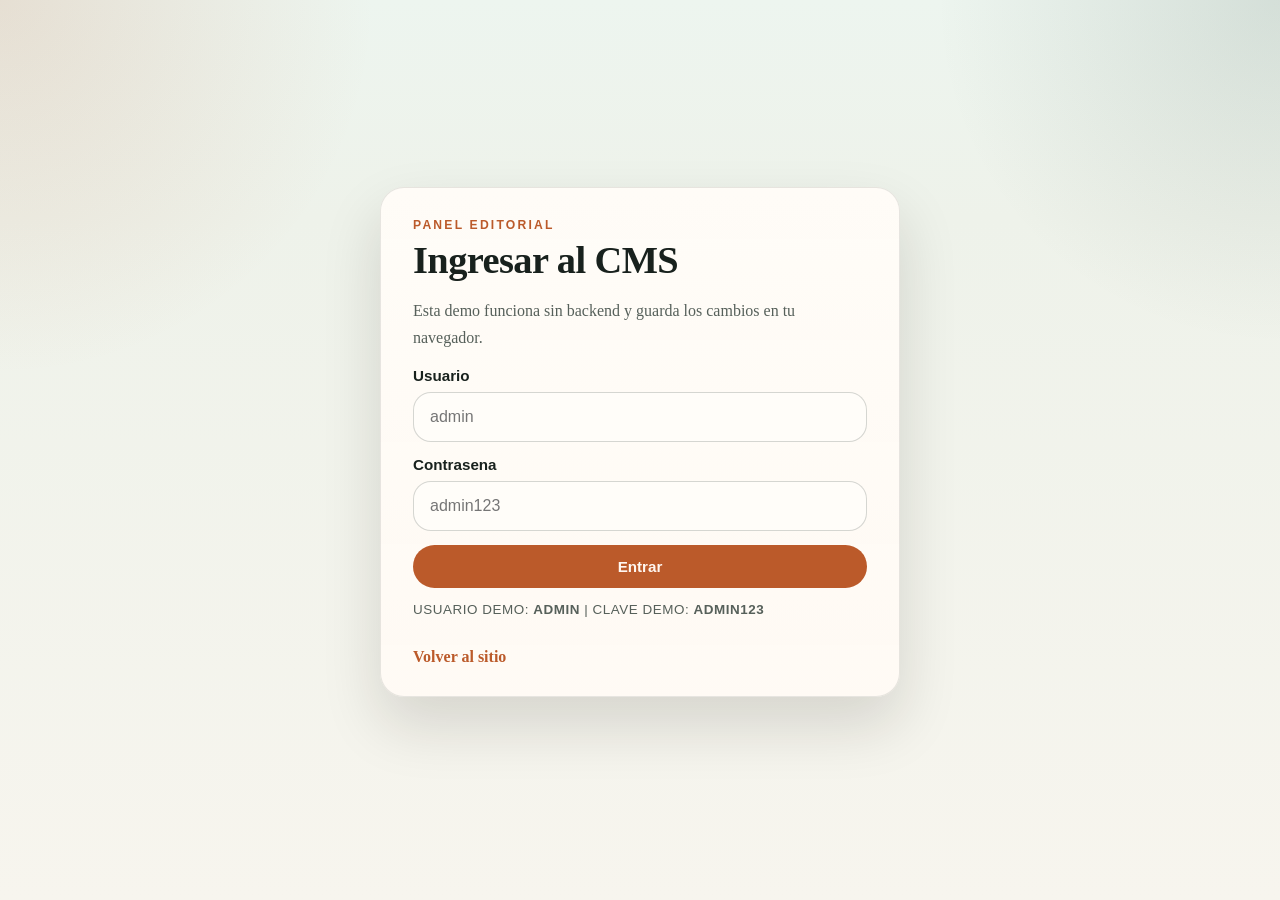
<file: admin.html>
<!DOCTYPE html>
<html lang="es">
<head>
  <meta charset="UTF-8">
  <meta name="viewport" content="width=device-width, initial-scale=1.0">
  <title>Atlas Press Argentina | Admin</title>
  <meta name="description" content="Panel web de edicion con login y gestion de portada.">
  <link rel="stylesheet" href="assets/styles.css">
</head>
<body data-page="admin">
  <div class="admin-shell">
    <section class="admin-panel auth-panel" id="loginPanel">
      <p class="eyebrow">Panel editorial</p>
      <h1>Ingresar al CMS</h1>
      <p class="admin-copy">Esta demo funciona sin backend y guarda los cambios en tu navegador.</p>
      <form id="loginForm" class="auth-form">
        <label>
          <span>Usuario</span>
          <input type="text" name="username" placeholder="admin" required>
        </label>
        <label>
          <span>Contrasena</span>
          <input type="password" name="password" placeholder="admin123" required>
        </label>
        <button type="submit" class="button button--primary">Entrar</button>
      </form>
      <p class="hint">Usuario demo: <strong>admin</strong> | Clave demo: <strong>admin123</strong></p>
      <a class="back-link" href="index.html">Volver al sitio</a>
    </section>

    <section class="admin-panel hidden" id="dashboardPanel">
      <div class="admin-hero">
        <div>
          <p class="eyebrow">Atlas Press Argentina</p>
          <h1>Centro de publicacion</h1>
          <p class="admin-copy">Elegi si queres crear una nota editorial, administrar publicidad o ajustar datos generales del sitio.</p>
        </div>
        <div class="dashboard-actions">
          <a class="button button--ghost" href="index.html">Ver portada</a>
          <button type="button" class="button button--ghost" id="logoutButton">Salir</button>
        </div>
      </div>

      <div class="admin-quick-actions">
        <a href="#storyForm" class="quick-action-card">
          <span>1</span>
          <strong>Crear nota</strong>
          <small>Contenido editorial, historias y coberturas.</small>
        </a>
        <a href="#adForm" class="quick-action-card quick-action-card--ad">
          <span>2</span>
          <strong>Crear publicidad</strong>
          <small>Avisos con imagen, texto breve y link externo.</small>
        </a>
        <a href="#settingsForm" class="quick-action-card">
          <span>3</span>
          <strong>Ajustes rapidos</strong>
          <small>Nombre, eslogan y restauracion de demo.</small>
        </a>
      </div>

      <div class="dashboard-grid dashboard-grid--workspace">
        <form id="storyForm" class="editor-card story-editor-card">
          <div class="story-editor-header">
            <div class="story-editor-icon">N</div>
            <div>
              <p class="eyebrow">Contenido editorial</p>
              <h2>Nueva nota / Editar nota</h2>
              <p class="form-intro">Usa este formulario para publicar noticias, eventos, campanas o historias. Si estas cargando un aviso, usa la seccion de publicidad mas abajo.</p>
            </div>
          </div>

          <div class="editor-summary">
            <div>
              <span>Tipo</span>
              <strong>Nota</strong>
            </div>
            <div>
              <span>Salida</span>
              <strong>Portada</strong>
            </div>
            <div>
              <span>Estado</span>
              <strong>Editable</strong>
            </div>
          </div>

          <input type="hidden" name="id">

          <div class="form-section">
            <p class="form-section__title">Informacion principal</p>
            <label>
              <span>Titulo</span>
              <input type="text" name="title" placeholder="Ej: Encuentro interreligioso en Buenos Aires" required>
            </label>
            <label>
              <span>Bajada</span>
              <textarea name="excerpt" rows="3" placeholder="Resumen breve que aparecera en portada" required></textarea>
            </label>
          </div>

          <div class="form-section">
            <p class="form-section__title">Clasificacion</p>
            <div class="form-split">
              <label>
                <span>Categoria</span>
                <select name="category" required></select>
              </label>
              <label>
                <span>Autor</span>
                <input type="text" name="author" placeholder="Redaccion" required>
              </label>
            </div>
          </div>

          <div class="form-section form-section--timeline form-section--wide">
            <div class="form-section__header">
              <div>
                <p class="form-section__title">Cronologia y prioridad</p>
                <p class="field-hint">Define el contexto historico y el orden editorial de la portada.</p>
              </div>
              <div class="inline-badge">Control editorial</div>
            </div>
            <div class="form-split form-split--timeline">
              <label>
                <span>Fecha y hora de publicacion</span>
                <input type="datetime-local" name="publishedAt" required>
                <small class="field-hint">Se usa para ordenar cronologicamente el sitio y conservar contexto historico.</small>
              </label>
              <label class="field-emphasis">
                <span>Orden destacada</span>
                <input type="number" name="featuredOrder" min="1" step="1" placeholder="1 = mas importante">
                <small class="field-hint">Solo se usa si la nota esta marcada como destacada. Menor numero = mayor prioridad.</small>
              </label>
            </div>
          </div>

          <div class="form-section">
            <p class="form-section__title">Ubicacion en portada</p>
            <div class="form-split form-split--toggles">
              <label class="checkbox">
                <input type="checkbox" name="featured">
                <span>Destacada en portada</span>
              </label>
              <label class="checkbox">
                <input type="checkbox" name="editorsPick">
                <span>Seleccion del editor</span>
              </label>
            </div>
            <label>
              <span>Posicion de texto en destacada</span>
              <select name="featuredTextPosition">
                <option value="auto">Automatica</option>
                <option value="left">Izquierda</option>
                <option value="right">Derecha</option>
              </select>
              <small class="field-hint">Se aplica a la columna central cuando la imagen es vertical.</small>
            </label>
          </div>

          <div class="form-section form-section--media form-section--wide">
            <div class="form-section__header">
              <div>
                <p class="form-section__title">Imagen o video</p>
                <p class="field-hint">Carga una imagen principal o pega un video de YouTube/Vimeo para portada y articulo.</p>
              </div>
              <div class="inline-badge inline-badge--forest">Visual</div>
            </div>
            <div class="form-split form-split--media">
              <label>
                <span>Imagen principal</span>
                <input type="url" name="image" placeholder="https://...">
                <small class="field-hint">Usa una URL directa de imagen, por ejemplo .jpg, .png o .webp. Los links de Google Photos no se embeben bien.</small>
              </label>
              <label class="image-upload-card">
                <span class="image-upload-card__title">Incluir imagen</span>
                <span class="image-upload-card__copy">Selecciona un archivo y el sistema completa el campo automaticamente.</span>
                <span class="image-upload-card__action">
                  <span class="image-upload-card__action-label">Elegir archivo</span>
                  <span class="image-upload-card__action-note">JPG, PNG o WEBP</span>
                  <input type="file" name="imageFile" accept="image/*">
                </span>
                <small class="field-hint">En esta demo la imagen se guarda dentro del navegador.</small>
              </label>
            </div>
            <label>
              <span>URL de video</span>
              <input type="url" name="videoUrl" placeholder="https://www.youtube.com/watch?v=... o https://vimeo.com/...">
              <small class="field-hint">Si hay un video valido, tendra prioridad visual sobre la imagen en la portada y en el articulo.</small>
            </label>
          </div>

          <div class="form-section">
            <p class="form-section__title">Cuerpo de la nota</p>
            <label>
              <span>Contenido</span>
              <textarea name="content" rows="10" placeholder="Escribi la nota completa. Separa parrafos con una linea en blanco." required></textarea>
            </label>
          </div>

          <div class="dashboard-actions">
            <button type="submit" class="button button--primary">Guardar nota</button>
            <button type="button" class="button button--ghost" id="resetFormButton">Limpiar</button>
          </div>
          <div class="publish-feedback hidden" id="publishFeedback"></div>
        </form>

        <aside class="editor-card settings-card">
          <div class="settings-card__header">
            <div class="settings-icon">AP</div>
            <div>
              <p class="eyebrow">Sitio</p>
              <h2>Configuracion rapida</h2>
              <p class="admin-copy">Ajustes simples para mantener la identidad del portal consistente.</p>
            </div>
          </div>

          <div class="settings-summary">
            <div>
              <span>Estado</span>
              <strong>Demo local</strong>
            </div>
            <div>
              <span>Contenido</span>
              <strong>Editable</strong>
            </div>
          </div>

          <form id="settingsForm" class="settings-form">
            <div class="form-section settings-section">
              <p class="form-section__title">Identidad</p>
              <label>
                <span>Nombre del sitio</span>
                <input type="text" name="siteName" required>
              </label>
              <label>
                <span>Eslogan</span>
                <textarea name="tagline" rows="3" required></textarea>
              </label>
              <button type="submit" class="button button--primary">Guardar ajustes</button>
            </div>

            <div class="form-section settings-section">
              <p class="form-section__title">Franja de impacto</p>
              <label>
                <span>Imagen de fondo atenuada</span>
                <input type="url" name="impactBackgroundImage" placeholder="https://...">
                <small class="field-hint">Usa una imagen horizontal. Se mostrara suavizada detras de la franja.</small>
              </label>
              <div class="image-picker">
                <label class="button button--ghost image-picker__button">
                  Incluir imagen de fondo
                  <input type="file" name="impactBackgroundFile" accept="image/*">
                </label>
                <small class="field-hint">La imagen quedara guardada localmente en este navegador.</small>
              </div>
              <div class="impact-preview">
                <p class="form-section__title">Vista previa de fondo</p>
                <div class="impact-preview__frame" id="impactPreviewFrame">
                  <span class="impact-preview__empty">Todavia no hay imagen cargada.</span>
                </div>
              </div>
              <div class="form-split">
                <label>
                  <span>Etiqueta 1</span>
                  <input type="text" name="impactLabel1" placeholder="Prevencion">
                </label>
                <label>
                  <span>Titulo 1</span>
                  <input type="text" name="impactTitle1" placeholder="3.000 folletos">
                </label>
              </div>
              <label>
                <span>Texto 1</span>
                <textarea name="impactText1" rows="3" placeholder="Resumen breve del primer dato"></textarea>
              </label>
              <div class="form-split">
                <label>
                  <span>Etiqueta 2</span>
                  <input type="text" name="impactLabel2" placeholder="Derechos">
                </label>
                <label>
                  <span>Titulo 2</span>
                  <input type="text" name="impactTitle2" placeholder="30 derechos">
                </label>
              </div>
              <label>
                <span>Texto 2</span>
                <textarea name="impactText2" rows="3" placeholder="Resumen breve del segundo dato"></textarea>
              </label>
              <div class="form-split">
                <label>
                  <span>Etiqueta 3</span>
                  <input type="text" name="impactLabel3" placeholder="Dialogo">
                </label>
                <label>
                  <span>Titulo 3</span>
                  <input type="text" name="impactTitle3" placeholder="Buenos Aires 2024">
                </label>
              </div>
              <label>
                <span>Texto 3</span>
                <textarea name="impactText3" rows="3" placeholder="Resumen breve del tercer dato"></textarea>
              </label>
              <div class="settings-section__actions">
                <button type="submit" class="button button--primary">Guardar franja de impacto</button>
              </div>
            </div>
          </form>

          <div class="seed-box settings-section settings-section--demo">
            <div>
              <p class="form-section__title">Datos demo</p>
              <h3>Restaurar contenido inicial</h3>
              <p>Volves al contenido de ejemplo, categorias, portada y publicidad inicial.</p>
            </div>
            <button type="button" class="button button--ghost" id="restoreSeedButton">Restaurar demo</button>
          </div>
        </aside>
      </div>

      <section class="editor-card">
        <div class="dashboard-header">
          <div>
            <p class="eyebrow">Archivo editorial</p>
            <h2>Notas publicadas</h2>
          </div>
          <p class="admin-copy">Podes editar, borrar o abrir cada nota para revisar como se ve.</p>
        </div>
        <div id="storiesTable" class="stories-table"></div>
      </section>

      <section class="editor-card admin-section-split">
        <div class="dashboard-header">
          <div>
            <p class="eyebrow">Publicidad</p>
            <h2>Contenido publicitario</h2>
          </div>
          <p class="admin-copy">Estos elementos no son notas: aparecen como avisos o sponsors con link externo.</p>
        </div>

        <div class="dashboard-grid dashboard-grid--workspace">
          <form id="adForm" class="ad-form">
            <div class="ad-form__header">
              <div class="story-editor-icon story-editor-icon--ad">P</div>
              <div>
                <p class="eyebrow">Publicidad</p>
                <h3>Nueva pieza / Editar pieza</h3>
                <p class="form-intro">Carga avisos con imagen, descripcion breve y link externo. Esta zona esta separada de las noticias para que el trabajo publicitario sea mas simple de administrar.</p>
              </div>
            </div>

            <div class="editor-summary editor-summary--ad">
              <div>
                <span>Tipo</span>
                <strong>Publicidad</strong>
              </div>
              <div>
                <span>Salida</span>
                <strong>Columna derecha</strong>
              </div>
              <div>
                <span>Estado</span>
                <strong>Editable</strong>
              </div>
            </div>

            <input type="hidden" name="id">
            <div class="form-section">
              <p class="form-section__title">Datos del aviso</p>
              <label>
                <span>Etiqueta</span>
                <input type="text" name="label" placeholder="Publicidad" required>
              </label>
              <label>
                <span>Titulo del aviso</span>
                <input type="text" name="title" placeholder="Ej: Sponsor institucional" required>
              </label>
              <label>
                <span>Descripcion breve</span>
                <textarea name="description" rows="3" placeholder="Texto corto que acompana la imagen" required></textarea>
              </label>
            </div>

            <div class="form-section">
              <p class="form-section__title">Imagen y destino</p>
              <label>
                <span>Imagen del aviso</span>
                <input type="url" name="image" placeholder="https://..." required>
                <small class="field-hint">Usa una URL directa de imagen para que el aviso se vea correctamente.</small>
              </label>
              <div class="image-picker">
                <label class="button button--ghost image-picker__button">
                  Incluir imagen
                  <input type="file" name="imageFile" accept="image/*">
                </label>
                <small class="field-hint">La imagen quedara guardada localmente en este navegador.</small>
              </div>
              <label>
                <span>Link de destino</span>
                <input type="url" name="url" placeholder="https://..." required>
              </label>
            </div>

            <div class="dashboard-actions">
              <button type="submit" class="button button--primary">Guardar publicidad</button>
              <button type="button" class="button button--ghost" id="resetAdButton">Limpiar publicidad</button>
            </div>
            <div class="publish-feedback hidden" id="adFeedback"></div>
          </form>

          <aside class="ad-sidebar">
            <div class="ad-preview-panel">
              <div class="ad-preview-panel__header">
                <div>
                  <p class="eyebrow">Vista previa</p>
                  <h3>Publicidad activa</h3>
                </div>
                <span class="inline-badge inline-badge--forest">Portada</span>
              </div>
              <div class="ad-preview" id="adPreview"></div>
            </div>

            <div class="ad-library-panel">
              <div class="ad-preview-panel__header">
                <div>
                  <p class="eyebrow">Biblioteca</p>
                  <h3>Piezas cargadas</h3>
                </div>
                <span class="inline-badge">Gestion</span>
              </div>
              <div class="ad-library-tools">
                <label class="ad-library-tools__search">
                  <span>Buscar</span>
                  <input type="search" id="adsSearchInput" placeholder="Titulo, descripcion o etiqueta">
                </label>
                <label class="ad-library-tools__sort">
                  <span>Orden</span>
                  <select id="adsSortSelect">
                    <option value="recent">Mas reciente</option>
                    <option value="oldest">Mas antiguo</option>
                    <option value="title-asc">Titulo A-Z</option>
                    <option value="title-desc">Titulo Z-A</option>
                  </select>
                </label>
              </div>
              <div class="ad-library-meta">
                <p id="adsCountLabel" class="field-hint">0 piezas</p>
              </div>
              <div id="adsTable" class="stories-table ad-list"></div>
              <div class="ad-library-pagination">
                <button type="button" class="button button--ghost" id="adsPrevButton">Anterior</button>
                <span id="adsPageLabel" class="field-hint">Pagina 1</span>
                <button type="button" class="button button--ghost" id="adsNextButton">Siguiente</button>
              </div>
            </div>
          </aside>
        </div>
      </section>
    </section>
  </div>

  <script src="assets/app.js"></script>
  <script src="assets/admin.js"></script>
</body>
</html>
</file>
<file: assets/styles.css>
:root {
  color-scheme: light dark;
  --font-brand-main: "Copperplate Gothic Bold", "Copperplate Gothic", "Bookman Old Style", "Times New Roman", serif;
  --font-brand-sub: "Copperplate Gothic Bold", "Copperplate Gothic", "Bookman Old Style", "Times New Roman", serif;
  --font-serif: "Times New Roman", Georgia, serif;
  --font-article: "Times New Roman", Georgia, serif;
  --font-sans: Arial, Helvetica, sans-serif;
  --font-meta: Arial, Helvetica, sans-serif;
  --bg: #eef2ea;
  --paper: #fbf7f1;
  --paper-strong: #fffdf9;
  --ink: #18211d;
  --muted: #56605a;
  --line: rgba(24, 33, 29, 0.14);
  --accent: #bb5a2a;
  --forest: #234135;
  --sky: #dcebe7;
  --sun: #f2dfb9;
  --shadow: 0 20px 45px rgba(25, 20, 16, 0.08);
  --radius: 24px;
  --shell-bg: rgba(255, 252, 247, 0.8);
  --shell-border: var(--line);
  --section-highlight: linear-gradient(180deg, rgba(255, 255, 255, 0.22) 0%, rgba(255, 255, 255, 0) 100%);
  --hero-panel: linear-gradient(180deg, rgba(255, 252, 247, 0.9), rgba(255, 250, 243, 0.97));
  --hero-panel-border: rgba(24, 33, 29, 0.12);
  --surface-soft: rgba(255, 253, 249, 0.78);
  --surface-strong: linear-gradient(180deg, rgba(255, 253, 249, 0.98), rgba(255, 252, 247, 0.82));
  --surface-warm: linear-gradient(180deg, rgba(255, 250, 245, 0.96), rgba(255, 250, 245, 0.78));
  --surface-green: linear-gradient(180deg, rgba(255, 253, 249, 0.96), rgba(239, 246, 241, 0.82));
  --surface-cream: linear-gradient(180deg, rgba(255, 253, 249, 0.98), rgba(248, 244, 236, 0.86));
  --impact-bg: linear-gradient(180deg, rgba(255, 252, 247, 0.98), rgba(248, 244, 236, 0.92));
  --impact-overlay: linear-gradient(180deg, rgba(255, 252, 247, 0.72), rgba(248, 244, 236, 0.82));
  --impact-card-bg: linear-gradient(180deg, rgba(255, 255, 255, 0.58), rgba(255, 252, 247, 0.3));
  --impact-ink: var(--ink);
  --impact-border: var(--shell-border);
  --surface-demo: linear-gradient(135deg, rgba(187, 90, 42, 0.1), rgba(242, 223, 185, 0.24));
  --mini-fade: linear-gradient(180deg, rgba(251, 247, 241, 0) 0%, rgba(251, 247, 241, 0.52) 58%, rgba(251, 247, 241, 0.92) 100%);
  --card-fade: linear-gradient(180deg, rgba(251, 247, 241, 0) 0%, rgba(251, 247, 241, 0.68) 58%, rgba(251, 247, 241, 0.98) 100%);
  --media-fade: linear-gradient(180deg, rgba(24, 33, 29, 0) 0%, rgba(24, 33, 29, 0.2) 54%, rgba(24, 33, 29, 0.45) 100%);
  --auth-panel-bg: linear-gradient(180deg, rgba(255, 252, 247, 0.98), rgba(255, 250, 244, 0.96));
  --hero-overlay: linear-gradient(180deg, rgba(11, 8, 5, 0.06) 0%, rgba(11, 8, 5, 0.14) 42%, rgba(11, 8, 5, 0.56) 100%);
  --brand-shadow: 0 1px 0 rgba(255, 255, 255, 0.28);
  --page-glow-left: rgba(187, 90, 42, 0.14);
  --page-glow-right: rgba(35, 65, 53, 0.12);
  --page-top: #edf5ef;
  --page-bottom: #f7f5ee;
  --form-control-bg: rgba(255, 253, 250, 0.92);
  --form-control-strong-bg: var(--paper-strong);
  --form-control-border-strong: rgba(24, 33, 29, 0.18);
  --form-control-focus-bg: #fffdf9;
  --layout-bg: linear-gradient(180deg, rgba(251, 247, 241, 0.92), rgba(255, 252, 247, 0.9));
  --focus-ring: 0 0 0 4px rgba(187, 90, 42, 0.12);
  --admin-soft-forest: rgba(35, 65, 53, 0.06);
  --admin-soft-forest-border: rgba(35, 65, 53, 0.18);
  --admin-soft-accent: rgba(187, 90, 42, 0.06);
  --admin-soft-accent-border: rgba(187, 90, 42, 0.16);
  --admin-card-border-strong: rgba(24, 33, 29, 0.1);
  --admin-card-shadow: 0 18px 38px rgba(25, 20, 16, 0.09);
  --admin-hero-ghost-bg: rgba(255, 255, 255, 0.1);
  --admin-hero-ghost-text: #fff8f1;
  --admin-hero-ghost-border: rgba(255, 255, 255, 0.22);
  --admin-badge-text: #fff8f1;
}

@media (prefers-color-scheme: dark) {
  :root {
    --bg: #151915;
    --paper: #1d211d;
    --paper-strong: #222722;
    --ink: #f1eadf;
    --muted: #c3b9aa;
    --line: rgba(241, 234, 223, 0.14);
    --accent: #d28b5e;
    --forest: #8aa18f;
    --sky: #2c3633;
    --sun: #7c674e;
    --shadow: 0 24px 54px rgba(0, 0, 0, 0.34);
    --shell-bg: rgba(29, 33, 29, 0.88);
    --shell-border: rgba(241, 234, 223, 0.12);
    --section-highlight: linear-gradient(180deg, rgba(255, 255, 255, 0.06) 0%, rgba(255, 255, 255, 0) 100%);
    --hero-panel: linear-gradient(180deg, rgba(22, 25, 22, 0.84), rgba(22, 25, 22, 0.94));
    --hero-panel-border: rgba(241, 234, 223, 0.1);
    --surface-soft: rgba(34, 39, 34, 0.82);
    --surface-strong: linear-gradient(180deg, rgba(34, 39, 34, 0.98), rgba(29, 33, 29, 0.9));
    --surface-warm: linear-gradient(180deg, rgba(45, 36, 31, 0.92), rgba(35, 29, 25, 0.82));
    --surface-green: linear-gradient(180deg, rgba(31, 36, 31, 0.98), rgba(28, 36, 32, 0.86));
    --surface-cream: linear-gradient(180deg, rgba(34, 39, 34, 0.98), rgba(39, 34, 30, 0.84));
    --impact-bg: linear-gradient(180deg, rgba(34, 39, 34, 0.98), rgba(39, 34, 30, 0.92));
    --impact-overlay: linear-gradient(180deg, rgba(29, 33, 29, 0.74), rgba(39, 34, 30, 0.84));
    --impact-card-bg: linear-gradient(180deg, rgba(241, 234, 223, 0.06), rgba(241, 234, 223, 0.03));
    --impact-ink: var(--ink);
    --impact-border: rgba(241, 234, 223, 0.08);
    --surface-demo: linear-gradient(135deg, rgba(210, 139, 94, 0.12), rgba(124, 103, 78, 0.18));
    --mini-fade: linear-gradient(180deg, rgba(34, 39, 34, 0) 0%, rgba(34, 39, 34, 0.58) 58%, rgba(34, 39, 34, 0.94) 100%);
    --card-fade: linear-gradient(180deg, rgba(34, 39, 34, 0) 0%, rgba(34, 39, 34, 0.72) 58%, rgba(34, 39, 34, 0.98) 100%);
    --media-fade: linear-gradient(180deg, rgba(0, 0, 0, 0) 0%, rgba(0, 0, 0, 0.28) 54%, rgba(0, 0, 0, 0.58) 100%);
    --auth-panel-bg: linear-gradient(180deg, rgba(29, 33, 29, 0.98), rgba(26, 29, 26, 0.96));
    --hero-overlay: linear-gradient(180deg, rgba(0, 0, 0, 0.08) 0%, rgba(0, 0, 0, 0.18) 42%, rgba(0, 0, 0, 0.48) 100%);
    --brand-shadow: 0 1px 0 rgba(0, 0, 0, 0.28);
    --page-glow-left: rgba(210, 139, 94, 0.14);
    --page-glow-right: rgba(138, 161, 143, 0.12);
    --page-top: #171d18;
    --page-bottom: #121613;
    --form-control-bg: rgba(31, 36, 31, 0.96);
    --form-control-strong-bg: rgba(36, 42, 36, 0.98);
    --form-control-border-strong: rgba(241, 234, 223, 0.16);
    --form-control-focus-bg: rgba(40, 46, 40, 1);
    --layout-bg: linear-gradient(180deg, rgba(29, 33, 29, 0.94), rgba(24, 28, 24, 0.92));
    --focus-ring: 0 0 0 4px rgba(210, 139, 94, 0.18);
    --admin-soft-forest: rgba(138, 161, 143, 0.12);
    --admin-soft-forest-border: rgba(138, 161, 143, 0.2);
    --admin-soft-accent: rgba(210, 139, 94, 0.12);
    --admin-soft-accent-border: rgba(210, 139, 94, 0.24);
    --admin-card-border-strong: rgba(241, 234, 223, 0.12);
    --admin-card-shadow: 0 18px 42px rgba(0, 0, 0, 0.26);
    --admin-hero-ghost-bg: rgba(241, 234, 223, 0.08);
    --admin-hero-ghost-text: var(--ink);
    --admin-hero-ghost-border: rgba(241, 234, 223, 0.16);
    --admin-badge-text: #fff8f1;
  }
}

* {
  box-sizing: border-box;
}

html {
  scroll-behavior: smooth;
}

body {
  margin: 0;
  font-family: var(--font-article);
  color: var(--ink);
  background:
    radial-gradient(circle at top left, var(--page-glow-left), transparent 24%),
    radial-gradient(circle at top right, var(--page-glow-right), transparent 22%),
    linear-gradient(180deg, var(--page-top) 0%, var(--bg) 24%, var(--page-bottom) 100%);
}


a {
  color: inherit;
  text-decoration: none;
}

.site-shell,
.admin-shell {
  width: min(1240px, calc(100% - 32px));
  margin: 0 auto;
  padding: 24px 0 40px;
}

@media (min-width: 1500px) {
  .site-shell {
    width: min(1680px, calc(100% - 44px));
  }

  .layout {
    gap: 26px;
  }

  .hero-grid {
    grid-template-columns: minmax(0, 1.4fr) minmax(360px, 0.78fr);
    gap: 26px;
  }

  .story-grid {
    grid-template-columns: repeat(4, minmax(0, 1fr));
  }

  .feature-grid {
    grid-template-columns: repeat(3, minmax(0, 1fr));
  }

  .category-columns {
    grid-template-columns: repeat(4, minmax(0, 1fr));
  }

  .article-layout {
    padding: 42px 44px;
  }

  .article-body {
    max-width: 820px;
  }

  .hero-card > div {
    width: min(62%, 760px);
  }

  .hero-title {
    max-width: 10ch;
  }
}

@media (min-width: 1850px) {
  .site-shell {
    width: min(1840px, calc(100% - 56px));
  }

  .hero-grid {
    grid-template-columns: minmax(0, 1.28fr) minmax(420px, 0.72fr);
  }

  .story-grid {
    grid-template-columns: repeat(5, minmax(0, 1fr));
  }

  .category-columns {
    grid-template-columns: repeat(5, minmax(0, 1fr));
  }

  .hero-card > div {
    width: min(54%, 760px);
  }
}

.topbar,
.site-footer,
.admin-panel,
.hero-card,
.hero-side,
.stream-section,
.feature-band,
.article-layout,
.editor-card {
  background: var(--shell-bg);
  backdrop-filter: blur(12px);
  border: 1px solid var(--shell-border);
  box-shadow: var(--shadow);
}

.stream-section,
.feature-band,
.mission-panel {
  position: relative;
  overflow: hidden;
}

.stream-section::before,
.feature-band::before,
.mission-panel::before {
  content: "";
  position: absolute;
  inset: 0 0 auto;
  height: 120px;
  background: var(--section-highlight);
  pointer-events: none;
}

.stream-section > *,
.feature-band > *,
.mission-panel > * {
  position: relative;
  z-index: 1;
}

.topbar,
.site-footer,
.admin-panel,
.stream-section,
.feature-band,
.article-layout,
.editor-card {
  border-radius: var(--radius);
}

.feature-band {
  padding-top: 28px;
}


.topbar {
  padding: 18px 22px 20px;
  position: relative;
  z-index: 1;
  margin-bottom: 22px;
}


.topbar__meta,
.brand-row,
.section-nav,
.section-heading,
.dashboard-header,
.dashboard-actions,
.story-meta,
.footer-links {
  display: flex;
  align-items: center;
  justify-content: space-between;
  gap: 16px;
}

.form-split {
  display: grid;
  grid-template-columns: repeat(2, minmax(0, 1fr));
  align-items: start;
  gap: 16px;
}

.topbar__meta,
.section-nav,
.hint,
.meta-line {
  font-size: 0.84rem;
  color: var(--muted);
  letter-spacing: 0.04em;
  text-transform: uppercase;
  font-family: var(--font-meta);
}

.brand {
  font-size: clamp(1.75rem, 4.2vw, 3.08rem);
  line-height: 1;
  font-weight: 700;
  letter-spacing: 0.01em;
  text-shadow: var(--brand-shadow);
  display: inline-flex;
  flex-direction: column;
  align-items: center;
  justify-content: center;
  text-align: center;
  gap: 0.06em;
}

.brand__main {
  display: block;
  font-family: var(--font-brand-main);
  line-height: 0.94;
}

.brand__sub {
  display: block;
  font-family: var(--font-brand-sub);
  font-size: 1em;
  line-height: 1;
  letter-spacing: 0.14em;
}


.brand-copy,
.admin-copy,
.article-body p,
.story-excerpt {
  color: var(--muted);
  line-height: 1.7;
  font-family: var(--font-article);
}

.brand-copy {
  font-size: 1.3em;
  line-height: 1.6;
}

.eyebrow {
  margin: 0 0 8px;
  color: var(--accent);
  text-transform: uppercase;
  letter-spacing: 0.18em;
  font-size: 0.76rem;
  font-weight: 800;
  font-family: var(--font-meta);
}

.section-nav {
  margin-top: 18px;
  flex-wrap: wrap;
  justify-content: flex-start;
}


.section-nav a,
.section-link,
.button {
  transition: transform 160ms ease, background-color 160ms ease, color 160ms ease, border-color 160ms ease;
}

.section-nav a {
  padding: 10px 14px;
  border-radius: 999px;
  background: rgba(32, 54, 47, 0.06);
  font-family: var(--font-sans);
}


.section-nav a:hover,
.section-link:hover,
.button:hover {
  transform: translateY(-1px);
}


.layout,
.category-columns {
  display: grid;
  gap: 22px;
}

.layout {
  padding: 22px;
  border-radius: var(--radius);
  background: var(--layout-bg);
  border: 1px solid var(--shell-border);
  box-shadow: var(--shadow);
  backdrop-filter: blur(12px);
}

.impact-strip,
.mission-panel {
  color: #f5f2ea;
  border-radius: 28px;
  border: 1px solid rgba(255, 255, 255, 0.08);
  box-shadow: var(--shadow);
}

.impact-strip {
  background: var(--impact-bg);
  color: var(--impact-ink);
  border: 1px solid var(--impact-border);
}

.mission-panel {
  background: linear-gradient(135deg, rgba(35, 65, 53, 0.96), rgba(49, 83, 69, 0.92));
}

@media (prefers-color-scheme: dark) {
  body {
    background:
      radial-gradient(circle at top left, rgba(210, 139, 94, 0.12), transparent 24%),
      radial-gradient(circle at top right, rgba(138, 161, 143, 0.09), transparent 22%),
      linear-gradient(180deg, #141814 0%, var(--bg) 24%, #171b17 100%);
  }

  .mission-panel {
    background: linear-gradient(135deg, rgba(34, 48, 38, 0.98), rgba(54, 70, 59, 0.94));
    color: var(--ink);
    border-color: rgba(241, 234, 223, 0.08);
  }

  .hero-card::before {
    background: linear-gradient(180deg, rgba(0, 0, 0, 0.08) 0%, rgba(0, 0, 0, 0.18) 42%, rgba(0, 0, 0, 0.48) 100%);
  }
}

.sponsor-strip {
  display: block;
  scroll-margin-top: 140px;
}

.sponsor-card {
  display: grid;
  grid-template-columns: auto 92px minmax(0, 1fr) auto;
  align-items: center;
  gap: 14px;
  padding: 12px 14px;
  border: 1px solid rgba(24, 33, 29, 0.12);
  border-radius: 24px;
  background: var(--surface-soft);
  box-shadow: var(--shadow);
}

.sponsor-card__label,
.sponsor-card__cta {
  padding: 7px 10px;
  border-radius: 999px;
  font-size: 0.72rem;
  font-weight: 800;
  letter-spacing: 0.12em;
  text-transform: uppercase;
}

.sponsor-card__label {
  background: var(--sky);
  color: var(--forest);
}

.sponsor-card__image {
  width: 92px;
  height: 58px;
  display: grid;
  place-items: center;
  border-radius: 16px;
  background-size: cover;
  background-position: center;
}

.sponsor-card__img {
  width: 100%;
  height: 100%;
  object-fit: cover;
  object-position: center top;
  display: block;
  border-radius: inherit;
}

.sponsor-card__image--link {
  background: var(--sky);
  color: var(--forest);
  font-size: 0.72rem;
  font-weight: 800;
  text-transform: uppercase;
}

.sponsor-card__body {
  display: grid;
  gap: 4px;
}

.sponsor-card__body strong {
  font-family: var(--font-serif);
  font-size: 1.2rem;
  letter-spacing: -0.015em;
}

.sponsor-card__body small {
  color: var(--muted);
  line-height: 1.45;
}

.sponsor-card__cta {
  background: var(--forest);
  color: #fff8f1;
}

.impact-strip {
  display: grid;
  grid-template-columns: repeat(3, minmax(0, 1fr));
  gap: 14px;
  padding: 18px;
  position: relative;
  overflow: hidden;
  background: var(--impact-bg);
}

.impact-strip--with-image::before {
  content: none;
}

.impact-strip--with-image {
  background-color: transparent;
}

.impact-strip > * {
  position: relative;
  z-index: 1;
}


.impact-card {
  padding: 18px;
  border-radius: 22px;
  background: var(--impact-card-bg);
  border: 1px solid var(--impact-border);
}


.impact-card strong {
  display: block;
  font-family: var(--font-serif);
  font-size: clamp(1.8rem, 3vw, 2.5rem);
}

.mission-panel {
  display: grid;
  grid-template-columns: minmax(0, 1.1fr) minmax(0, 0.9fr);
  gap: 18px;
  padding: 24px 28px;
}


.hero-grid {
  display: grid;
  grid-template-columns: minmax(0, 1.65fr) minmax(320px, 0.95fr);
  gap: 22px;
}


.hero-card,
.hero-side {
  border-radius: 30px;
  overflow: hidden;
}


.hero-card {
  min-height: 360px;
  position: relative;
  color: #fff8f1;
  display: flex;
  align-items: end;
  padding: 20px;
  background-size: cover;
  background-position: center top;
}


.hero-card::before {
  content: "";
  position: absolute;
  inset: 0;
  background: var(--hero-overlay);
}

.hero-card > * {
  position: relative;
  z-index: 1;
}

.hero-card > div {
  width: min(76%, 760px);
  margin: 0 0 4px 4px;
  padding: 22px 24px 24px;
  border: 1px solid var(--hero-panel-border);
  border-radius: 22px;
  background: var(--hero-panel);
  box-shadow: 0 18px 36px rgba(0, 0, 0, 0.12);
  color: var(--ink);
}

.hero-card__media {
  position: absolute;
  inset: 0;
}

.hero-card__img {
  width: 100%;
  height: 100%;
  object-fit: cover;
  object-position: center top;
  display: block;
}

.hero-title,
.article-title,
.story-card h3,
.mini-story h4,
.column-card h3,
.admin-panel h1,
.editor-card h2,
.seed-box h3 {
  margin: 0;
  font-family: var(--font-serif);
  line-height: 1.08;
  letter-spacing: -0.015em;
}

.hero-title {
  font-size: clamp(1.15rem, 2.3vw, 2.2rem);
  max-width: 12ch;
}

.hero-copy {
  max-width: 58ch;
  margin: 12px 0 0;
  line-height: 1.75;
  font-family: var(--font-article);
  font-size: 1.06rem;
}

.hero-side {
  padding: 24px;
  display: grid;
  gap: 18px;
}

.hero-side {
  align-content: start;
}


.mini-story {
  padding-bottom: 18px;
  border-bottom: 1px solid var(--line);
  position: relative;
  padding-right: 10px;
}


.mini-story:last-child {
  padding-bottom: 0;
  border-bottom: 0;
}

.mini-story::after {
  content: "";
  position: absolute;
  inset: auto 0 0;
  height: 42%;
  background: var(--mini-fade);
  pointer-events: none;
}

.mini-story > * {
  position: relative;
  z-index: 1;
}

.mini-story h4,
.story-card h3,
.column-card h3,
.article-title,
.admin-panel h1,
.editor-card h2 {
  font-size: clamp(1.8rem, 3vw, 2.8rem);
}

.section-heading {
  margin-bottom: 18px;
}


.section-link,
.button {
  display: inline-flex;
  align-items: center;
  justify-content: center;
  gap: 10px;
  cursor: pointer;
  border-radius: 999px;
  font-weight: 800;
  border: 1px solid transparent;
}

.section-link {
  padding: 10px 16px;
  background: var(--forest);
  color: #f7f1e8;
}

.story-grid,
.feature-grid,
.dashboard-grid {
  display: grid;
  gap: 18px;
}

.story-grid {
  grid-template-columns: repeat(3, minmax(0, 1fr));
}


.feature-grid {
  grid-template-columns: repeat(2, minmax(0, 1fr));
}


.story-card,
.column-card {
  background: var(--paper-strong);
  border: 1px solid var(--line);
  border-radius: 24px;
  overflow: hidden;
  position: relative;
}

.story-card::after,
.column-card::after {
  content: "";
  position: absolute;
  inset: auto 0 0;
  height: 36%;
  background: var(--card-fade);
  pointer-events: none;
}


.story-card__image {
  height: 220px;
  position: relative;
  background-size: cover;
  background-position: center top;
}

.story-card__image::after,
.image-slot::after,
.article-cover::after {
  content: "";
  position: absolute;
  inset: auto 0 0;
  height: 42%;
  background: var(--media-fade);
  pointer-events: none;
}

.image-slot {
  display: grid;
  min-height: 220px;
  position: relative;
  align-items: center;
  justify-items: center;
  padding: 18px;
  background-size: cover;
  background-position: center top;
  background-color: var(--sky);
  color: var(--forest);
  text-align: center;
}

.image-slot__img {
  width: 100%;
  height: 100%;
  object-fit: cover;
  object-position: center top;
  display: block;
}

.image-slot > * {
  position: relative;
  z-index: 1;
}

.image-slot--link,
.image-slot--empty,
.hero-card--linked-image {
  background:
    linear-gradient(135deg, rgba(35, 65, 53, 0.14), rgba(187, 90, 42, 0.14)),
    var(--paper-strong);
}

.image-slot--link strong,
.image-link-button {
  display: inline-flex;
  margin-top: 8px;
  padding: 9px 12px;
  border-radius: 999px;
  background: var(--forest);
  color: #fff8f1;
  font-family: var(--font-meta);
  font-size: 0.78rem;
  font-weight: 800;
  letter-spacing: 0.08em;
  text-transform: uppercase;
}

.story-card__body,
.column-card__body {
  padding: 20px;
  position: relative;
  z-index: 1;
}


.source-pill {
  display: inline-flex;
  margin-top: 14px;
  padding: 8px 12px;
  border-radius: 999px;
  background: var(--sky);
  color: var(--forest);
  font-size: 0.78rem;
  font-weight: 800;
  letter-spacing: 0.04em;
  text-transform: uppercase;
}

.story-excerpt,
.meta-line,
.article-body p {
  margin: 12px 0 0;
}

.category-columns {
  grid-template-columns: repeat(3, minmax(0, 1fr));
}


.column-card__list {
  display: grid;
  gap: 16px;
}

.column-card__item {
  padding-top: 16px;
  border-top: 1px solid var(--line);
}

.site-footer {
  margin-top: 22px;
  padding: 20px 24px;
}


.article-layout {
  padding: 34px;
}

.article-hero {
  display: grid;
  grid-template-columns: minmax(0, 1.2fr) minmax(280px, 0.8fr);
  gap: 26px;
  align-items: start;
}

.article-cover {
  min-height: 420px;
  border-radius: 28px;
  position: relative;
  background-size: cover;
  background-position: center top;
  overflow: hidden;
}

.article-cover__img {
  width: 100%;
  height: 100%;
  min-height: 420px;
  object-fit: cover;
  object-position: center top;
  display: block;
}

.article-cover--link {
  display: grid;
}

.article-cover--link .image-slot {
  min-height: 420px;
}

.article-title {
  font-size: clamp(1.6rem, 3vw, 2.5rem);
}

.article-body {
  max-width: 740px;
  margin-top: 34px;
}

.article-body p {
  font-size: 1.08rem;
  font-family: var(--font-article);
}

.admin-shell {
  min-height: 100vh;
  display: grid;
  place-items: center;
}

.admin-panel {
  width: min(1380px, 100%);
  padding: 30px 32px;
}

.admin-hero {
  display: flex;
  align-items: center;
  justify-content: space-between;
  gap: 20px;
  margin-bottom: 18px;
  padding: 24px;
  border-radius: 28px;
  background:
    linear-gradient(135deg, rgba(35, 65, 53, 0.96), rgba(57, 91, 76, 0.92)),
    var(--forest);
  color: #fff8f1;
}

.admin-hero .eyebrow,
.admin-hero .admin-copy {
  color: #f2dfb9;
}

.admin-hero h1 {
  margin: 0;
  max-width: 760px;
  font-family: var(--font-serif);
  font-size: clamp(2.5rem, 5vw, 4rem);
  letter-spacing: -0.04em;
  line-height: 0.98;
}

.admin-quick-actions {
  display: grid;
  grid-template-columns: repeat(3, minmax(0, 1fr));
  gap: 14px;
  margin-bottom: 20px;
}

.quick-action-card {
  display: grid;
  gap: 6px;
  padding: 18px;
  border-radius: 22px;
  background: var(--paper-strong);
  border: 1px solid var(--admin-card-border-strong);
  box-shadow: 0 12px 28px rgba(25, 20, 16, 0.06);
}

.quick-action-card span {
  display: grid;
  width: 32px;
  height: 32px;
  place-items: center;
  border-radius: 999px;
  background: var(--forest);
  color: var(--admin-badge-text);
  font-weight: 800;
}

.quick-action-card strong {
  font-family: var(--font-serif);
  font-size: 1.55rem;
  letter-spacing: -0.02em;
}

.quick-action-card small,
.form-intro {
  color: var(--muted);
  line-height: 1.55;
}

.quick-action-card--ad span {
  background: var(--accent);
}

.form-section {
  display: grid;
  gap: 14px;
  padding: 16px;
  border: 1px solid var(--admin-card-border-strong);
  border-radius: 22px;
  background: var(--surface-strong), var(--paper-strong);
}

.form-section--wide {
  grid-column: 1 / -1;
}

.form-section__header {
  display: flex;
  align-items: flex-start;
  justify-content: space-between;
  gap: 14px;
}

.inline-badge {
  display: inline-flex;
  align-items: center;
  justify-content: center;
  min-height: 34px;
  padding: 8px 12px;
  border-radius: 999px;
  background: var(--admin-soft-accent);
  border: 1px solid var(--admin-soft-accent-border);
  color: var(--accent);
  font-family: var(--font-meta);
  font-size: 0.72rem;
  font-weight: 800;
  letter-spacing: 0.1em;
  text-transform: uppercase;
}

.inline-badge--forest {
  background: var(--admin-soft-forest);
  border: 1px solid var(--admin-soft-forest-border);
  color: var(--forest);
}

.form-section__title {
  margin: 0;
  color: var(--forest);
  font-size: 0.78rem;
  font-weight: 900;
  letter-spacing: 0.12em;
  text-transform: uppercase;
}

.editor-card label span,
.auth-form label span {
  color: var(--ink);
}

.auth-panel {
  max-width: 520px;
  background: var(--auth-panel-bg);
  border-color: var(--admin-card-border-strong);
  box-shadow: 0 28px 60px rgba(25, 20, 16, 0.14);
  backdrop-filter: none;
}

.auth-form,
#storyForm,
#settingsForm {
  display: grid;
  gap: 14px;
}

label {
  display: grid;
  gap: 8px;
  font-size: 0.95rem;
  font-weight: 700;
  font-family: var(--font-sans);
}

.form-split--timeline {
  align-items: stretch;
  grid-template-columns: minmax(0, 1.35fr) minmax(250px, 0.82fr);
}

.form-split--timeline > label,
.field-emphasis {
  padding: 14px;
  border-radius: 18px;
  background: var(--surface-soft);
  border: 1px solid var(--line);
}

.field-emphasis {
  background: var(--admin-soft-accent);
  border-color: var(--admin-soft-accent-border);
}

.form-split--media {
  align-items: stretch;
  grid-template-columns: minmax(0, 1.45fr) minmax(280px, 0.78fr);
}

.form-split--media > label:first-child {
  padding: 14px;
  border-radius: 18px;
  background: var(--surface-soft);
  border: 1px solid var(--line);
}

.form-split--toggles .checkbox {
  min-height: 72px;
}

.form-section--timeline {
  background:
    linear-gradient(180deg, rgba(187, 90, 42, 0.04), rgba(187, 90, 42, 0.01)),
    var(--surface-strong),
    var(--paper-strong);
}

.form-section--media {
  background:
    linear-gradient(180deg, rgba(35, 65, 53, 0.04), rgba(35, 65, 53, 0.01)),
    var(--surface-strong),
    var(--paper-strong);
}

.field-hint {
  color: var(--muted);
  font-size: 0.78rem;
  font-weight: 500;
  line-height: 1.45;
  font-family: var(--font-sans);
}

.image-picker {
  display: grid;
  gap: 8px;
}

.image-upload-card {
  align-content: start;
  gap: 12px;
  padding: 18px;
  border-radius: 22px;
  background:
    linear-gradient(180deg, rgba(35, 65, 53, 0.05), rgba(35, 65, 53, 0.02)),
    var(--surface-soft);
  border: 1px solid var(--admin-soft-forest-border);
  box-shadow: inset 0 1px 0 rgba(255, 255, 255, 0.22);
}

.image-upload-card__title {
  font-size: 1rem;
  font-weight: 800;
  color: var(--ink);
}

.image-upload-card__copy {
  color: var(--muted);
  font-size: 0.86rem;
  line-height: 1.5;
  font-weight: 500;
}

.image-upload-card__action {
  position: relative;
  display: grid;
  gap: 4px;
  width: min(100%, 220px);
  padding: 14px 16px;
  border-radius: 18px;
  background: linear-gradient(135deg, var(--forest), rgba(35, 65, 53, 0.82));
  color: #fff8f1;
  box-shadow: 0 14px 28px rgba(35, 65, 53, 0.18);
  cursor: pointer;
  transition: transform 160ms ease, box-shadow 160ms ease, filter 160ms ease;
}

.image-upload-card__action:hover {
  transform: translateY(-1px);
  box-shadow: 0 18px 32px rgba(35, 65, 53, 0.22);
  filter: saturate(1.06);
}

.image-upload-card__action-label {
  font-size: 0.96rem;
  font-weight: 800;
}

.image-upload-card__action-note {
  font-size: 0.72rem;
  letter-spacing: 0.08em;
  text-transform: uppercase;
  color: rgba(255, 248, 241, 0.82);
}

.image-picker input[type="file"],
.image-upload-card__action input[type="file"] {
  position: absolute;
  inset: 0;
  inline-size: 100%;
  block-size: 100%;
  opacity: 0;
  cursor: pointer;
}

input,
textarea,
select {
  width: 100%;
  font-family: var(--font-sans);
  font-size: 1rem;
  padding: 15px 16px;
  border-radius: 18px;
  border: 1px solid var(--line);
  background: var(--form-control-bg);
  color: var(--ink);
  transition: border-color 160ms ease, box-shadow 160ms ease, background-color 160ms ease;
}

.auth-panel input,
.auth-panel textarea,
.auth-panel select {
  background: var(--form-control-strong-bg);
  border-color: var(--form-control-border-strong);
}

select {
  cursor: pointer;
}

input:focus,
textarea:focus,
select:focus {
  outline: none;
  border-color: rgba(187, 90, 42, 0.55);
  box-shadow: var(--focus-ring);
  background: var(--form-control-focus-bg);
}

textarea {
  resize: vertical;
  min-height: 110px;
}

.button {
  padding: 12px 18px;
  font-family: var(--font-sans);
  font-size: 0.95rem;
}

.button--primary {
  background: var(--accent);
  color: #fff7f1;
}

.button--ghost {
  background: transparent;
  color: var(--ink);
  border-color: var(--line);
}

.admin-hero .button--ghost {
  background: var(--admin-hero-ghost-bg);
  color: var(--admin-hero-ghost-text);
  border-color: var(--admin-hero-ghost-border);
}

.dashboard-grid {
  grid-template-columns: minmax(0, 1.45fr) minmax(280px, 0.85fr);
  margin: 20px 0;
}

.dashboard-grid--workspace {
  grid-template-columns: minmax(0, 1.7fr) minmax(340px, 0.9fr);
  gap: 22px;
}

.stories-table {
  display: grid;
  gap: 12px;
}

.story-row {
  display: grid;
  grid-template-columns: minmax(0, 2fr) minmax(130px, 0.7fr) minmax(160px, 0.8fr) auto;
  gap: 12px;
  align-items: center;
  padding: 16px 18px;
  border: 1px solid var(--line);
  border-radius: 20px;
  background: var(--surface-strong);
  transition: transform 160ms ease, box-shadow 160ms ease, border-color 160ms ease;
}

.story-row:hover,
.quick-action-card:hover {
  transform: translateY(-2px);
  border-color: rgba(35, 65, 53, 0.24);
  box-shadow: var(--admin-card-shadow);
}

.story-row__actions {
  display: flex;
  gap: 10px;
  justify-content: flex-end;
}

.seed-box {
  margin-top: 22px;
  padding-top: 18px;
  border-top: 1px solid var(--line);
}

.publish-feedback {
  padding: 14px 16px;
  border-radius: 18px;
  background: var(--admin-soft-forest);
  border: 1px solid var(--admin-soft-forest-border);
  color: var(--forest);
}

.admin-section-split {
  margin-top: 22px;
  border-color: rgba(187, 90, 42, 0.28);
}

.ad-form {
  display: grid;
  gap: 14px;
  padding: 18px;
  border-radius: 22px;
  background: var(--admin-soft-accent);
  border: 1px solid var(--admin-soft-accent-border);
}

.ad-preview {
  margin-bottom: 16px;
}

.ad-preview .sponsor-card {
  box-shadow: none;
}

.ad-row {
  border-style: dashed;
  background: var(--surface-soft);
}

.publish-feedback a {
  font-weight: 800;
  text-decoration: underline;
}

.checkbox {
  grid-template-columns: auto 1fr;
  align-items: center;
}

.checkbox input {
  width: auto;
  accent-color: var(--accent);
}

.form-split .checkbox {
  min-height: 58px;
  padding: 14px 16px;
  border: 1px solid var(--line);
  border-radius: 18px;
  background: var(--form-control-bg);
}

.editor-card {
  scroll-margin-top: 140px;
}

.story-editor-card,
.settings-card,
.admin-section-split,
.editor-card {
  border-radius: 28px;
}

.ad-form .form-section {
  background: var(--surface-warm), var(--paper-strong);
  border-color: var(--admin-soft-accent-border);
}

.settings-card {
  display: grid;
  gap: 16px;
  align-self: start;
  background:
    radial-gradient(circle at top right, var(--admin-soft-accent), transparent 38%),
    var(--surface-green),
    var(--paper-strong);
}

.settings-card__header {
  display: grid;
  grid-template-columns: auto 1fr;
  align-items: start;
  gap: 14px;
  padding: 6px 4px 2px;
}

.settings-card__header h2 {
  margin-bottom: 8px;
}

.settings-icon {
  display: grid;
  width: 56px;
  height: 56px;
  place-items: center;
  border-radius: 18px;
  background:
    linear-gradient(135deg, var(--forest), rgba(35, 65, 53, 0.76));
  color: var(--admin-badge-text);
  font-family: var(--font-serif);
  font-size: 1.45rem;
  font-weight: 800;
  letter-spacing: -0.05em;
  box-shadow: 0 14px 26px rgba(35, 65, 53, 0.18);
}

.settings-summary {
  display: grid;
  grid-template-columns: repeat(2, minmax(0, 1fr));
  gap: 10px;
  padding: 4px 2px 2px;
}

.settings-summary div {
  padding: 16px 18px;
  border: 1px solid var(--admin-soft-forest-border);
  border-radius: 18px;
  background: var(--surface-soft);
}

.settings-summary span {
  display: block;
  color: var(--muted);
  font-size: 0.72rem;
  font-weight: 800;
  letter-spacing: 0.12em;
  text-transform: uppercase;
  font-family: var(--font-meta);
}

.settings-summary strong {
  display: block;
  margin-top: 5px;
  font-family: var(--font-serif);
  font-size: 1.35rem;
  letter-spacing: -0.02em;
}

.settings-form {
  display: grid;
  gap: 14px;
}

.settings-section {
  border-color: var(--admin-soft-forest-border);
  background: var(--surface-strong), var(--paper-strong);
}

.settings-section--demo {
  margin-top: 0;
  padding: 18px;
  display: grid;
  gap: 14px;
  border: 1px solid var(--admin-soft-accent-border);
  border-radius: 22px;
  background: var(--surface-demo), var(--paper-strong);
}

.settings-section--demo h3 {
  margin-top: 8px;
}

.settings-section--demo p {
  color: var(--muted);
  line-height: 1.6;
}

.settings-section--demo .button {
  justify-self: start;
}

.settings-section__actions {
  display: flex;
  justify-content: flex-start;
  padding-top: 8px;
}

.impact-preview {
  display: grid;
  gap: 10px;
  margin-top: 4px;
}

.impact-preview__frame {
  min-height: 148px;
  border-radius: 20px;
  border: 1px solid var(--line);
  background:
    linear-gradient(180deg, rgba(255, 252, 247, 0.64), rgba(248, 244, 236, 0.76)),
    var(--surface-strong);
  display: grid;
  place-items: center;
  overflow: hidden;
}

.impact-preview__empty {
  padding: 0 18px;
  text-align: center;
  color: var(--muted);
  font-family: var(--font-meta);
  font-size: 0.84rem;
  letter-spacing: 0.04em;
  text-transform: uppercase;
}

.story-editor-card {
  display: grid;
  gap: 16px;
  background:
    radial-gradient(circle at top left, var(--admin-soft-forest), transparent 34%),
    var(--surface-cream),
    var(--paper-strong);
  padding: 24px;
}

.story-editor-header {
  display: grid;
  grid-template-columns: auto 1fr;
  align-items: start;
  gap: 14px;
}

.story-editor-header h2 {
  margin-bottom: 8px;
}

.story-editor-icon {
  display: grid;
  width: 56px;
  height: 56px;
  place-items: center;
  border-radius: 18px;
  background:
    linear-gradient(135deg, var(--accent), rgba(187, 90, 42, 0.72));
  color: #fff8f1;
  font-family: var(--font-serif);
  font-size: 1.65rem;
  font-weight: 800;
  letter-spacing: -0.06em;
  box-shadow: 0 14px 26px rgba(187, 90, 42, 0.18);
}

.editor-summary {
  display: grid;
  grid-template-columns: repeat(3, minmax(0, 1fr));
  gap: 10px;
}

.editor-summary div {
  padding: 14px;
  border: 1px solid rgba(24, 33, 29, 0.1);
  border-radius: 18px;
  background: var(--surface-soft);
}

.editor-summary span {
  display: block;
  color: var(--muted);
  font-size: 0.72rem;
  font-weight: 800;
  letter-spacing: 0.12em;
  text-transform: uppercase;
  font-family: var(--font-meta);
}

.editor-summary strong {
  display: block;
  margin-top: 5px;
  font-family: var(--font-serif);
  font-size: 1.35rem;
  letter-spacing: -0.02em;
}

.story-editor-card .form-section {
  position: relative;
  overflow: hidden;
}

.story-editor-card {
  grid-template-columns: repeat(2, minmax(0, 1fr));
  align-items: start;
}

.story-editor-header,
.editor-summary,
.story-editor-card .dashboard-actions,
.story-editor-card .publish-feedback {
  grid-column: 1 / -1;
}

.story-editor-card .form-section::before {
  content: "";
  position: absolute;
  inset: 0 auto 0 0;
  width: 4px;
  background: var(--admin-soft-accent-border);
}

.story-editor-card .form-section > * {
  position: relative;
}

.story-editor-card .dashboard-actions {
  justify-content: flex-start;
  padding-top: 4px;
}

.settings-card {
  position: sticky;
  top: 18px;
  max-height: calc(100vh - 42px);
  overflow: auto;
}

.settings-card::-webkit-scrollbar,
.ad-sidebar::-webkit-scrollbar {
  width: 10px;
}

.settings-card::-webkit-scrollbar-thumb,
.ad-sidebar::-webkit-scrollbar-thumb {
  background: var(--admin-soft-forest-border);
  border-radius: 999px;
}

.admin-section-split {
  padding: 24px;
  background:
    radial-gradient(circle at top right, var(--admin-soft-accent), transparent 34%),
    var(--surface-cream),
    var(--paper-strong);
}

.ad-form {
  display: grid;
  grid-template-columns: repeat(2, minmax(0, 1fr));
  gap: 16px;
  align-items: start;
  padding: 24px;
  border-radius: 26px;
  background:
    linear-gradient(180deg, rgba(187, 90, 42, 0.05), rgba(187, 90, 42, 0.015)),
    var(--surface-strong),
    var(--paper-strong);
  border: 1px solid var(--admin-soft-accent-border);
}

.ad-form__header,
.editor-summary--ad,
.ad-form > .dashboard-actions,
.ad-form > .publish-feedback {
  grid-column: 1 / -1;
}

.ad-form__header {
  display: grid;
  grid-template-columns: auto 1fr;
  gap: 14px;
  align-items: start;
}

.ad-form__header h3,
.ad-preview-panel__header h3 {
  margin: 0 0 8px;
  font-family: var(--font-serif);
  font-size: 1.55rem;
  line-height: 1.08;
}

.story-editor-icon--ad {
  background:
    linear-gradient(135deg, var(--forest), rgba(35, 65, 53, 0.72));
}

.ad-form > .form-section,
.ad-form > .dashboard-actions,
.ad-form > .publish-feedback {
  grid-column: span 1;
}

.ad-form > .dashboard-actions,
.ad-form > .publish-feedback {
  grid-column: 1 / -1;
}

.ad-sidebar {
  display: grid;
  gap: 18px;
  position: sticky;
  top: 18px;
  align-self: start;
  max-height: calc(100vh - 42px);
  overflow: auto;
  padding-right: 4px;
}

.ad-preview-panel,
.ad-library-panel {
  padding: 18px;
  border: 1px solid var(--admin-soft-forest-border);
  border-radius: 22px;
  background: var(--surface-strong);
}

.ad-preview-panel__header {
  display: flex;
  align-items: flex-start;
  justify-content: space-between;
  gap: 12px;
  margin-bottom: 14px;
}

.ad-preview-panel__header > div {
  min-width: 0;
  flex: 1;
}

.ad-preview {
  margin-bottom: 0;
}

.ad-library-tools {
  display: grid;
  grid-template-columns: minmax(0, 1fr) minmax(180px, 0.6fr);
  gap: 12px;
  margin-bottom: 10px;
}

.ad-library-tools label {
  display: grid;
  gap: 8px;
}

.ad-library-tools span,
.ad-library-meta,
.ad-library-pagination {
  font-family: var(--font-meta);
}

.ad-library-meta {
  display: flex;
  align-items: center;
  justify-content: flex-end;
  margin-bottom: 12px;
}

.ad-library-meta .field-hint,
.ad-library-pagination .field-hint {
  margin: 0;
}

.ad-library-pagination {
  display: flex;
  align-items: center;
  justify-content: space-between;
  gap: 12px;
  margin-top: 14px;
  padding-top: 14px;
  border-top: 1px solid var(--line);
}

.ad-library-pagination .button[disabled] {
  opacity: 0.48;
  cursor: default;
  pointer-events: none;
}

.ad-preview .sponsor-card {
  grid-template-columns: 1fr;
  justify-items: start;
  align-items: start;
  gap: 12px;
}

.ad-preview .sponsor-card__label,
.ad-preview .sponsor-card__cta {
  display: inline-flex;
}

.ad-preview .sponsor-card__image {
  width: 100%;
  max-width: none;
  height: 168px;
}

.ad-preview .sponsor-card__body {
  width: 100%;
}

.ad-list .story-row {
  grid-template-columns: minmax(0, 1.6fr) minmax(120px, 0.4fr);
  align-items: start;
  border-radius: 18px;
  background: var(--surface-soft);
  border: 1px solid var(--admin-soft-forest-border);
}

.ad-list .story-row__actions {
  grid-column: 1 / -1;
  justify-content: flex-start;
  flex-wrap: wrap;
  padding-top: 6px;
  border-top: 1px solid var(--line);
}

.publish-feedback {
  margin-top: 2px;
}

.editor-card .dashboard-header {
  margin-bottom: 14px;
}

.hidden {
  display: none;
}

.back-link {
  display: inline-block;
  margin-top: 18px;
  color: var(--accent);
  font-weight: 800;
}

.empty-state {
  padding: 28px;
  border: 1px dashed var(--line);
  border-radius: 24px;
  color: var(--muted);
}

.newsroom-grid {
  display: grid;
  grid-template-columns: minmax(230px, 0.78fr) minmax(0, 1.55fr) minmax(270px, 0.92fr);
  gap: 24px;
  align-items: start;
}

.news-column {
  min-width: 0;
}

.news-column > #leftColumn,
.news-column > #centerColumn,
.news-column > #rightColumn {
  display: grid;
  gap: 18px;
}

.news-column--center > #centerColumn {
  gap: 24px;
}

.brief-card,
.feature-story,
.compact-story,
.compact-ad {
  position: relative;
  overflow: hidden;
  background: var(--shell-bg);
  backdrop-filter: blur(12px);
  border: 1px solid var(--shell-border);
  box-shadow: var(--shadow);
}

.brief-card,
.compact-story,
.compact-ad {
  border-radius: 22px;
}

.feature-story {
  border-radius: 28px;
  padding: 16px;
  display: grid;
  gap: 18px;
}

.brief-card {
  padding: 18px 18px 16px;
  background: var(--surface-strong);
}

.brief-card::after,
.compact-story::after,
.compact-ad::after,
.feature-story::after {
  content: "";
  position: absolute;
  inset: auto 0 0;
  height: 44%;
  background: var(--card-fade);
  pointer-events: none;
  z-index: 0;
}

.feature-story::after {
  display: none;
}

.brief-card > *,
.compact-story > *,
.compact-ad > *,
.feature-story > * {
  position: relative;
  z-index: 1;
}

.brief-card h3,
.compact-story h3,
.compact-ad h3,
.feature-story h2 {
  margin: 0;
  font-family: var(--font-serif);
  color: var(--ink);
}

.brief-card h3 {
  font-size: 1.08rem;
  line-height: 1.2;
}

.feature-story h2 {
  font-size: clamp(1.28rem, 1.62vw, 1.96rem);
  line-height: 1.06;
  letter-spacing: -0.018em;
  text-wrap: balance;
}

.feature-story__kicker {
  margin: 0 0 8px;
}

.compact-story h3,
.compact-ad h3 {
  font-size: 1rem;
  line-height: 1.18;
}

.feature-story__media,
.compact-story__thumb,
.compact-ad__thumb {
  display: block;
  position: relative;
  overflow: hidden;
  background: rgba(0, 0, 0, 0.08);
}

.feature-story__video,
.compact-story__video,
.article-cover__video {
  display: block;
  width: 100%;
  aspect-ratio: 16 / 9;
  border-radius: inherit;
  overflow: hidden;
  background: #111;
}

.feature-story__video iframe,
.compact-story__video iframe,
.article-cover__video iframe {
  width: 100%;
  height: 100%;
  border: 0;
  display: block;
}

.feature-story__media::after,
.compact-story__thumb::after,
.compact-ad__thumb::after {
  content: "";
  position: absolute;
  inset: auto 0 0;
  height: 26%;
  background: var(--media-fade);
  pointer-events: none;
}

.feature-story__media {
  min-height: 300px;
  max-height: 390px;
  border-radius: 22px;
  background: var(--surface-cream);
  z-index: 3;
  box-shadow: 0 18px 34px rgba(25, 20, 16, 0.14);
}

.feature-story__img,
.compact-story__img,
.compact-ad__img {
  display: block;
  width: 100%;
  height: 100%;
  border-radius: inherit;
  opacity: 1;
  object-fit: cover;
  object-position: center top;
}

.feature-story--portrait .feature-story__media {
  float: left;
  width: calc(50% - 14px);
  min-height: 0;
  max-height: none;
  margin: 4px 22px 10px 0;
  padding: 0;
  border-radius: 22px;
  shape-outside: inset(0 round 22px);
  shape-margin: 2ch;
}

.feature-story--portrait .feature-story__img {
  aspect-ratio: 9 / 16;
  height: auto;
  object-fit: cover;
}

.feature-story--video .feature-story__media::after,
.compact-story--video .compact-story__thumb::after {
  display: none;
}

.feature-story--portrait .feature-story__media::after {
  display: none;
}

.feature-story--portrait {
  display: block;
}

.feature-story--portrait.feature-story--text-left .feature-story__media {
  float: right;
  margin: 4px 0 10px 22px;
}

.feature-story__fallback,
.compact-story__fallback,
.compact-ad__fallback {
  display: grid;
  place-items: center;
  width: 100%;
  height: 100%;
  min-height: inherit;
  padding: 22px;
  font-family: var(--font-meta);
  font-size: 0.82rem;
  letter-spacing: 0.1em;
  text-transform: uppercase;
  color: var(--muted);
  background: var(--surface-soft);
}

.feature-story__body {
  padding: 20px 22px 18px;
  border-radius: 22px;
  background: var(--surface-strong);
  border: 1px solid var(--shell-border);
  margin-top: -32px;
  padding-top: 52px;
  box-shadow: 0 14px 28px rgba(25, 20, 16, 0.06);
}

.feature-story--landscape .feature-story__intro {
  width: 100%;
  max-width: none;
  margin: 0;
  padding: 0 0 10px;
  border-bottom: 0;
  border-top: 1px solid var(--line);
  padding-top: 14px;
}

.feature-story--landscape .feature-story__body {
  width: 100%;
  max-width: none;
  margin: 0;
  padding: 18px 24px 20px;
  border-radius: 24px;
  box-shadow: 0 12px 24px rgba(25, 20, 16, 0.05);
}

.feature-story--landscape .feature-story__body::after {
  height: 24%;
}

.feature-story--landscape .feature-story__media {
  box-shadow: 0 20px 36px rgba(25, 20, 16, 0.16);
}

.feature-story--landscape .feature-story__intro h2 {
  max-width: none;
}

.feature-story--landscape .feature-story__flow {
  margin-top: 0;
  max-width: none;
}

.feature-story--landscape .feature-story__body .story-excerpt {
  font-size: 1.03rem;
  line-height: 1.74;
}

.feature-story--landscape .feature-story__body .read-more-link {
  margin-top: 18px;
}

.feature-story__body::after {
  content: "";
  position: absolute;
  inset: auto 0 0;
  height: 34%;
  border-radius: 0 0 22px 22px;
  background: var(--card-fade);
  pointer-events: none;
  z-index: 0;
}

.feature-story__body > * {
  position: relative;
  z-index: 1;
}

.feature-story--portrait .feature-story__body {
  display: block;
  padding: 0;
  background: transparent;
  border: 0;
  margin-top: 0;
}

.feature-story--portrait .feature-story__body::after {
  content: "";
  display: block;
  clear: both;
}

.feature-story__intro {
  display: grid;
  gap: 12px;
  max-width: 58ch;
  align-content: start;
  padding-bottom: 6px;
  border-bottom: 1px solid var(--line);
}

.feature-story__flow {
  margin-top: 16px;
  max-width: 62ch;
}

.feature-story--portrait .feature-story__intro,
.feature-story--portrait .feature-story__flow {
  padding: 18px 20px 16px;
  border-radius: 22px;
  background: var(--surface-strong);
  border: 1px solid var(--shell-border);
  width: calc(50% - 8px);
  max-width: calc(50% - 8px);
  box-shadow: 0 10px 22px rgba(25, 20, 16, 0.05);
}

.feature-story--portrait.feature-story--text-right .feature-story__intro,
.feature-story--portrait.feature-story--text-right .feature-story__flow {
  margin-left: 0;
  margin-right: auto;
}

.feature-story--portrait.feature-story--text-left .feature-story__intro,
.feature-story--portrait.feature-story--text-left .feature-story__flow {
  margin-left: auto;
  margin-right: 0;
}

.feature-story--portrait .feature-story__intro {
  padding-top: 34px;
  min-height: 146px;
  border-bottom: 0;
}

.feature-story--portrait .feature-story__flow {
  margin-top: 18px;
  max-width: none;
  min-height: 0;
  width: auto;
  padding: 0;
  background: transparent;
  border: 0;
  border-radius: 0;
  box-shadow: none;
  margin-left: 0;
  margin-right: 0;
}

.feature-story__body .meta-line {
  font-size: 0.77rem;
  letter-spacing: 0.08em;
  margin: 0;
  color: var(--muted);
}


.feature-story__body .story-excerpt {
  font-size: 1.02rem;
  line-height: 1.72;
  margin-top: 0;
}

.feature-story__body .read-more-link {
  margin-top: 16px;
}

.feature-story--portrait .feature-story__body .read-more-link {
  margin-top: 18px;
}

.feature-story--portrait .feature-story__flow .story-excerpt,
.feature-story--portrait .feature-story__flow p {
  hyphens: auto;
  overflow-wrap: break-word;
}

.feature-story--portrait .feature-story__flow .read-more-link {
  display: inline-flex;
}

.compact-story,
.compact-ad {
  display: block;
  padding: 14px;
}

.compact-story__kicker {
  margin: 0 0 10px;
}

.compact-ad__kicker {
  margin: 0 0 10px;
}

.compact-story__thumb,
.compact-ad__thumb {
  float: left;
  width: 118px;
  height: 128px;
  margin: 2px 2ch 10px 0;
  border-radius: 18px;
  shape-outside: inset(0 round 18px);
  shape-margin: 2ch;
}

.compact-story__video {
  height: 100%;
  aspect-ratio: auto;
}

.compact-story--portrait .compact-story__thumb,
.compact-ad--portrait .compact-ad__thumb {
  width: 118px;
  height: auto;
}

.compact-story--portrait .compact-story__img,
.compact-ad--portrait .compact-ad__img {
  aspect-ratio: 9 / 16;
  height: auto;
  object-fit: cover;
}

.compact-story--portrait .compact-story__body,
.compact-story__body,
.compact-ad__body,
.compact-ad--portrait .compact-ad__body {
  display: block;
}

.compact-story--portrait .compact-story__body::after,
.compact-ad--portrait .compact-ad__body::after {
  content: "";
  display: block;
  clear: both;
}

.compact-story__body::after,
.compact-ad__body::after {
  content: "";
  display: block;
  clear: both;
}

.compact-story .story-excerpt,
.compact-ad .story-excerpt,
.compact-story--portrait .story-excerpt,
.compact-ad--portrait .story-excerpt {
  hyphens: auto;
  overflow-wrap: break-word;
}

.compact-ad {
  background: var(--surface-warm);
}

.compact-ad .eyebrow {
  color: var(--accent);
}

.story-excerpt {
  margin: 10px 0 0;
  color: var(--muted);
  line-height: 1.58;
}

.read-more-link {
  display: inline-flex;
  align-items: center;
  gap: 8px;
  margin-top: 14px;
  font-family: var(--font-meta);
  font-size: 0.79rem;
  font-weight: 800;
  letter-spacing: 0.12em;
  text-transform: uppercase;
  color: var(--accent);
}

.read-more-link::after {
  content: ">";
  font-size: 0.95em;
}

.section-heading--compact {
  margin-bottom: 16px;
}

@media (min-width: 1500px) {
  .newsroom-grid {
    grid-template-columns: minmax(250px, 0.8fr) minmax(0, 1.62fr) minmax(300px, 0.96fr);
    gap: 28px;
  }

  .feature-story__media {
    min-height: 360px;
    max-height: 460px;
  }

  .feature-story--portrait {
    display: block;
  }
}

@media (max-width: 980px) {
  .newsroom-grid,
  .hero-grid,
  .article-hero,
  .dashboard-grid,
  .story-grid,
  .feature-grid,
  .category-columns,
  .impact-strip,
  .mission-panel {
    grid-template-columns: 1fr;
  }

  .sponsor-card {
    grid-template-columns: 74px minmax(0, 1fr);
  }

  .sponsor-card__label,
  .sponsor-card__cta {
    display: none;
  }

  .sponsor-card__image {
    width: 74px;
    height: 74px;
  }

  .story-row {
    grid-template-columns: 1fr;
  }

  .dashboard-actions,
  .brand-row,
  .topbar__meta,
  .section-heading,
  .admin-hero {
    align-items: flex-start;
    flex-direction: column;
  }

  .admin-quick-actions {
    grid-template-columns: 1fr;
  }

  .story-editor-card,
  .ad-form {
    grid-template-columns: 1fr;
  }

  .news-column--center {
    order: 1;
  }

  .news-column--left {
    order: 2;
  }

  .news-column--right {
    order: 3;
  }

  .compact-story--portrait .compact-story__thumb,
  .compact-ad--portrait .compact-ad__thumb,
  .compact-story__thumb,
  .compact-ad__thumb {
    width: 100px;
  }

  .feature-story--portrait {
    display: grid;
  }

  .feature-story--portrait.feature-story--text-left .feature-story__media,
  .feature-story--portrait.feature-story--text-right .feature-story__media,
  .feature-story--portrait .feature-story__media {
    float: none;
    width: 100%;
    margin: 0 0 14px;
    min-height: 300px;
    max-height: 480px;
  }

  .feature-story--portrait .feature-story__img {
    width: 100%;
    height: 100%;
    aspect-ratio: auto;
    object-fit: cover;
  }

  .feature-story__body {
    margin-top: -24px;
    padding-top: 44px;
  }

  .feature-story__intro,
  .feature-story__flow,
  .feature-story--portrait .feature-story__intro,
  .feature-story--portrait .feature-story__flow {
    min-height: 0;
  }

  .settings-card,
  .ad-sidebar {
    position: static;
    max-height: none;
    overflow: visible;
  }

}

@media (max-width: 780px) {
  .form-split {
    grid-template-columns: 1fr;
  }

  .form-split--timeline,
  .form-split--media {
    grid-template-columns: 1fr;
  }

  .form-section__header {
    flex-direction: column;
  }

  .editor-summary {
    grid-template-columns: 1fr;
  }

  .ad-list .story-row {
    grid-template-columns: 1fr;
  }

  .ad-library-tools {
    grid-template-columns: 1fr;
  }

  .ad-library-meta,
  .ad-library-pagination {
    justify-content: flex-start;
    flex-wrap: wrap;
  }
}

@media (max-width: 720px) {
  .site-shell,
  .admin-shell {
    width: min(100% - 20px, 1240px);
  }

  .topbar,
  .layout,
  .stream-section,
  .feature-band,
  .article-layout,
  .admin-panel,
  .site-footer {
    padding: 18px;
  }

  .hero-card {
    min-height: 320px;
    padding: 24px;
  }

  .hero-card > div {
    width: 100%;
    margin: 0;
    padding: 18px 18px 20px;
  }

  .hero-title,
  .article-title {
    max-width: none;
  }

  .feature-story,
  .brief-card,
  .compact-story,
  .compact-ad {
    padding: 14px;
  }

  .feature-story__media {
    min-height: 220px;
    max-height: 280px;
  }

  .feature-story--portrait .feature-story__media {
    min-height: 240px;
    max-height: 320px;
    width: 100%;
    margin: 0 0 14px;
  }

  .feature-story__body {
    padding: 18px 18px 16px;
    margin-top: -18px;
    padding-top: 34px;
  }

  .feature-story__intro,
  .feature-story__flow,
  .feature-story--portrait .feature-story__intro,
  .feature-story--portrait .feature-story__flow {
    max-width: none;
  }

  .feature-story--portrait .feature-story__img {
    height: 100%;
    aspect-ratio: auto;
    object-fit: cover;
  }

  .compact-story__thumb,
  .compact-ad__thumb {
    width: 88px;
    height: 98px;
  }

  .compact-story--portrait .compact-story__thumb,
  .compact-ad--portrait .compact-ad__thumb {
    width: 88px;
  }

  .feature-story__body {
    padding: 16px 4px 4px;
  }
}
</file>
